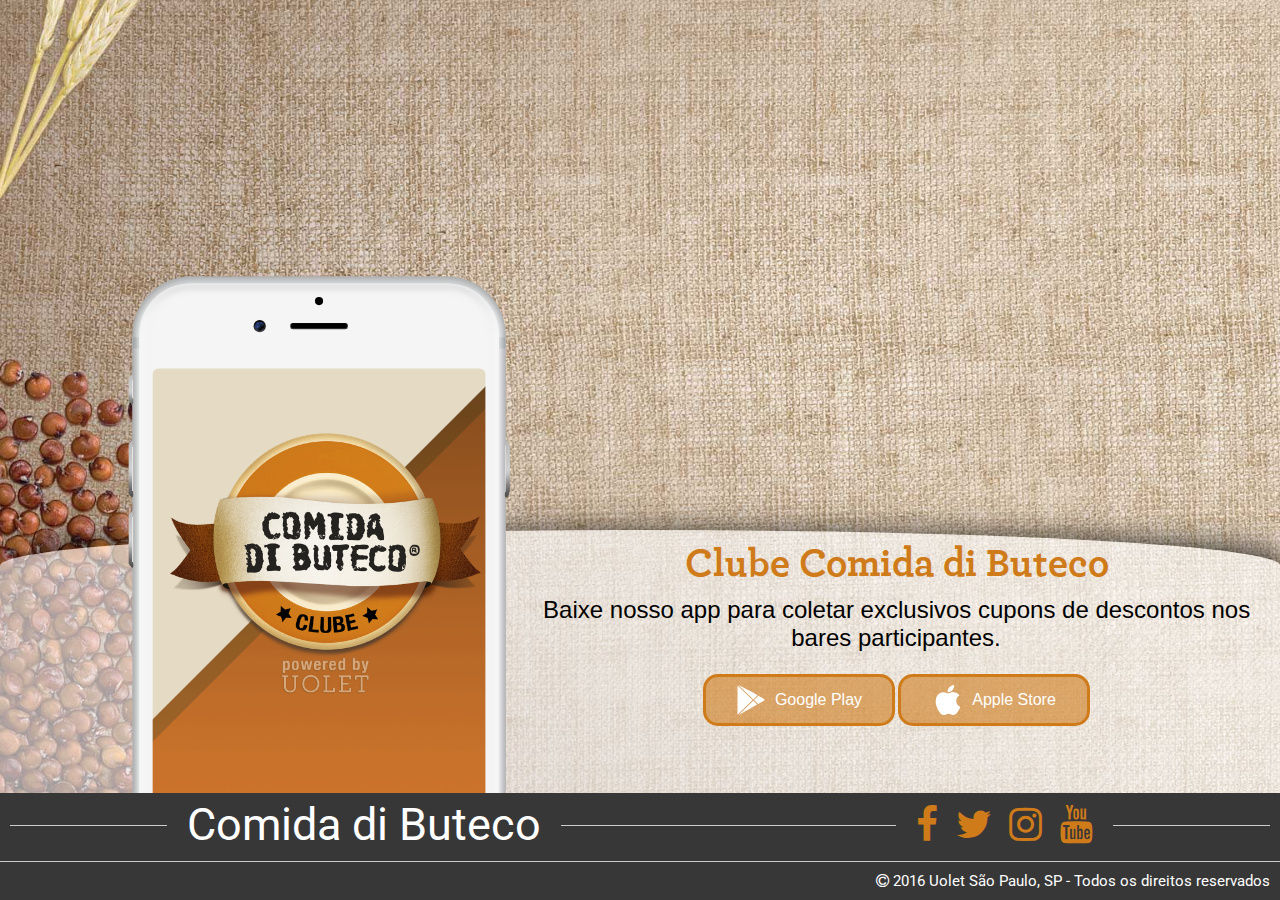
<file: index.html>
<!DOCTYPE html>
<html lang="pt-br">

<head>
    <meta charset="UTF-8">
    <meta name="viewport" content="width=device-width, user-scalable=no">
    <meta name="keywords" content="Clube Comida di Buteco">
    <meta name="description" content="Clube Comida di Buteco">
    <meta name="author" content="CdB">
    <meta name="theme-color" content="#EB7F00" />
    <title>Clube Comida di Buteco</title>
    <link rel="stylesheet" href="css/style.css">
    <link href="https://fonts.googleapis.com/css?family=Roboto" rel="stylesheet">
    <link href="https://fonts.googleapis.com/css?family=Roboto" rel="stylesheet">
    <link rel="stylesheet" href="https://maxcdn.bootstrapcdn.com/font-awesome/4.4.0/css/font-awesome.min.css">
</head>

<body>

    <div class="bg"></div>
    <div class="text-bg">
    <header>
        <h1>Clube Comida di Buteco</h1>
        <h2>Baixe nosso app para coletar exclusivos cupons de descontos nos bares participantes.</h2>
    </header>
    <section class="download">
        <a class="btn-download btn-download--android" href="https://play.google.com/store/apps/details?id=com.uolet.cdb&hl=en">
            <svg xmlns="http://www.w3.org/2000/svg" width="30" height="30" viewbox="0 0 505.499 505.499"><path d="M471.497 234.466l-92.082-53.135-75.733 73.208 69.215 66.907 98.6-56.91c5.43-3.133 8.677-8.756 8.677-15.03 0-6.275-3.245-11.898-8.677-15.04zM363.785 172.3l-101.332-58.497L40.375 0l250.828 242.47M44.063 505.5l218.77-120.512 94.435-54.515-66.065-63.87M25.56 9.815l-.236 489.67L278.72 254.534"/></svg>            Google Play
        </a>
        <a class="btn-download btn-download--ios" href="https://itunes.apple.com/us/app/uolet/id722402387">
            <svg xmlns="http://www.w3.org/2000/svg" width="30" height="30" viewbox="0 0 305 305"><path d="M40.738 112.12c-25.785 44.744-9.393 112.647 19.12 153.82C74.093 286.522 88.503 305 108.24 305c.373 0 .746-.007 1.128-.022 9.273-.37 15.974-3.225 22.453-5.984 7.273-3.1 14.796-6.305 26.596-6.305 11.226 0 18.39 3.1 25.318 6.098 6.828 2.954 13.86 6.01 24.253 5.815 22.232-.414 35.882-20.352 47.925-37.94 12.567-18.366 18.87-36.197 20.998-43.01l.086-.272c.405-1.21-.167-2.532-1.328-3.065-.032-.015-.15-.064-.183-.078-3.915-1.6-38.257-16.836-38.618-58.36-.335-33.736 25.763-51.6 30.997-54.84l.244-.15c.567-.366.962-.945 1.096-1.607.134-.66-.006-1.35-.386-1.905-18.014-26.362-45.624-30.335-56.74-30.813-1.613-.16-3.278-.242-4.95-.242-13.056 0-25.563 4.93-35.61 8.893-6.937 2.735-12.928 5.097-17.06 5.097-4.643 0-10.668-2.39-17.645-5.16-9.33-3.702-19.905-7.898-31.1-7.898-.267 0-.53.003-.79.008-26.03.383-50.625 15.275-64.185 38.86z"/><path d="M212.1.002c-15.762.642-34.67 10.345-45.973 23.583-9.605 11.127-18.988 29.68-16.516 48.38.156 1.17 1.108 2.072 2.285 2.163 1.064.083 2.15.125 3.232.126 15.413 0 32.04-8.527 43.395-22.257 11.95-14.498 17.994-33.104 16.166-49.77C214.544.92 213.395-.05 212.1.002z"/></svg>            Apple Store
        </a>
    </section>
    </div>
    <div class="mobile">
</div>

<footer class="flex-rw">



  <section class="footer-social-section flex-rw">
      <span class="footer-social-overlap footer-social-connect">
      Comida di Buteco
      </span>
      <span class="footer-social-overlap footer-social-icons-wrapper">
      <a href="https://www.facebook.com/comidadibuteco" class="generic-anchor" target="_blank" title="Facebook" itemprop="significantLink"><i class="fa fa-facebook"></i></a>
      <a href="https://twitter.com/_comidadibuteco" class="generic-anchor" target="_blank" title="Twitter" itemprop="significantLink"><i class="fa fa-twitter"></i></a>
      <a href="https://www.instagram.com/_comidadibuteco/" class="generic-anchor" target="_blank" title="Instagram" itemprop="significantLink"><i class="fa fa-instagram"></i></a>
      <a href="https://www.youtube.com/user/canaldocomida" class="generic-anchor" target="_blank" title="Youtube" itemprop="significantLink"><i class="fa fa-youtube"></i></a>
      </span>
  </section>
  <section class="footer-bottom-section flex-rw">
<div class="footer-bottom-wrapper">
<i class="fa fa-copyright" role="copyright">

</i> 2016 Uolet <address class="footer-address" role="company address">São Paulo, SP</address><span class="footer-bottom-rights"> - Todos os direitos reservados</span>
    </div>
  </section>
</footer>

</body>

</html>
</file>
<file: css/style.css>
/*** Fontes Uolet ***/

@font-face {
    font-family: "ArcherPro";
    src: url("../font/ArcherPro-XLight.otf");
    font-weight: 100;
}

@font-face {
    font-family: "ArcherPro";
    src: url("../font/ArcherPro-Book.otf");
    font-weight: 300;
}

@font-face {
    font-family: "ArcherPro";
    src: url("../font/ArcherPro-Medium.otf");
    font-weight: 500;
}

@font-face {
    font-family: "ArcherPro";
    src: url("../font/ArcherPro-Semibold.otf");
    font-weight: 700;
}

@font-face {
    font-family: "ArcherPro";
    src: url("../font/ArcherPro-Bold.otf");
    font-weight: 900;
}

*,
html,
body {
    margin: 0;
    padding: 0;
}

body {
    font-family: 'Roboto', sans-serif;
    font-size: 1.8vh;
}

header {
    position: relative;
    padding-top: 10px;
    width: 60%;
    margin-left: 20%;
}

header h1 {
    margin-bottom: .5rem;
    font-size: 2rem;
    font-family: "ArcherPro", Arial, sans-serif;
    font-weight: 800;
    color: #CF7B1A;
}

header h2 {
    margin-bottom: 3rem;
}

header h2,
header h3 {
    color: #000;
    font-weight: normal;
}

.bg {
    content: '';
    width: 100%;
    height: 100%;
    display: block;
    position: absolute;
    top: 0;
    left: 0;
    z-index: -1;
    background: url(../img/bg.svg);
    background-size: cover;
}

.btn-download {
    color: #fff;
    text-decoration: none;
    display: flex;
    padding: 0.5em;
    justify-content: center;
    align-items: center;
    width: 100%;
    box-sizing: border-box;
    -webkit-user-select: all;
    -moz-user-select: all;
    -ms-user-select: all;
    user-select: all;
    border-radius: 15px;
    border: 3px solid #CF7B1A;
}

.btn-download--ios {
    background-color: rgba(207, 123, 26, 0.6);
}

.btn-download--android {
    background-color: rgba(207, 123, 26, 0.6);
    margin-bottom: 1rem;
}

.btn-download svg {
    fill: #fff;
    margin-right: .5rem;
}

.download {
    position: absolute;
    margin-top: -3em !important;
    width: 100%;
    margin-left: 0em;
    z-index: 9999999909999999;
}

.text-bg {
    -webkit-box-sizing: content-box;
    -moz-box-sizing: content-box;
    box-sizing: content-box;
    width: 100%;
    height: 100%;
    bottom: 0;
    position: absolute;
    border: none;
    -webkit-border-radius: 52% 52% 0 0 / 10%;
    border-radius: 52% 52% 0 0 / 10%;
    font: normal 100%/normal Arial, Helvetica, sans-serif;
    color: white;
    text-align: center;
    text-indent: 0.1em;
    background: rgba(255, 255, 255, 0.6);
    -webkit-box-shadow: 14px -9px 31px -11px rgba(0, 0, 0, 0.75);
    -moz-box-shadow: 14px -9px 31px -11px rgba(0, 0, 0, 0.75);
    box-shadow: 14px -9px 31px -11px rgba(0, 0, 0, 0.75);
}

.text-bg::before {
    -webkit-box-sizing: content-box;
    -moz-box-sizing: content-box;
    box-sizing: content-box;
    position: absolute;
    content: "";
    top: 10%;
    right: 0;
    bottom: 40px;
    left: 0;
    border: none;
    -webkit-border-radius: 5% 5% 0 0 / 50%;
    border-radius: 5% 5% 0 0 / 50%;
    font: normal 100%/normal Arial, Helvetica, sans-serif;
    color: rgba(0, 0, 0, 1);
    text-shadow: none;
}

.mobile {
    content: '';
    width: 100%;
    height: 100%;
    display: block;
    position: absolute;
    top: 0;
    background: url(../img/mobilephone.svg);
    background-repeat: no-repeat;
    background-size: 110% 110%;
    background-position: 50% -390%;
}


/*** Mobile Landscape ***/

@media (max-width: 969px) and (orientation: landscape) {
    body {
        font-size: 2.5vw;
    }
    header {
        margin-top: 1.0em;
    }
    header h1 {
        margin-bottom: 0;
    }
    header h2 {
        font-size: 2.5vw;
    }
    .bg::before {
        background-position: 0 -7rem;
    }
    .download {
        margin-top: 2em !important;
        margin-bottom: 0;
    }
}


/*** Desktop ***/

@media (min-width: 970px) {
    body {
        font-size: 1vw;
    }
    .bg::before {
        width: 100px;
        height: 82px;
        background: url(../img/bg.svg);
        background-size: cover;
    }
    header {
        font-size: 1rem;
        margin-left: 40%;
    }
    header h1 {
        font-size: 2.5rem;
    }
    .download {
        text-align: center;
        padding-left: 40em;
        margin-top: -2em !important;
        width: 100%;
    }
    .download .btn-download {
        font-size: 1rem;
        display: inline-flex;
        width: 25%;
    }
    .mobile {
        left: -25em;
        background-position: 50% -190%;
    }
    .text-bg {
        height: 370px;
        bottom: 0;
    }
}


/*** FOOTER ***/

* {
    box-sizing: border-box;
}

ul {
    list-style: none;
}

a {
    text-decoration: none;
    cursor: pointer;
}

.generic-anchor {
    color: #CF7B1A;
}

.generic-anchor:visited {
    color: #CF7B1A;
}

.generic-anchor:hover {
    color: #ccc;
}

.flex-rw {
    display: -webkit-box;
    display: -ms-flexbox;
    display: flex;
    -ms-flex-flow: row wrap;
    flex-flow: row wrap;
}

main {
    -webkit-box-flex: 1;
    -ms-flex: 1 1 auto;
    flex: 1 1 auto;
    display: -webkit-box;
    display: -ms-flexbox;
    display: flex;
    -webkit-box-align: center;
    -ms-flex-align: center;
    align-items: center;
    -webkit-box-pack: center;
    -ms-flex-pack: center;
    justify-content: center;
    font: 0.5vh "Roboto", sans-serif;
    color: #9b9b9b;
    line-height: 1;
}

footer {
    position: absolute;
    background: #373737;
    bottom: 0;
    width: 100%;
    z-index: 20;
}

.footer-list-top {
    width: 33.333%;
}

.footer-list-top>li {
    text-align: center;
    padding-bottom: 10px;
}

.footer-list-header {
    padding: 10px 0 5px 0;
    color: #fff;
    font: 2.3vw "Roboto", sans-serif;
}

.footer-list-anchor {
    font: 1.3em "Roboto", sans-serif;
}

.footer-social-section {
    width: 100%;
    -webkit-box-align: center;
    -ms-flex-align: center;
    align-items: center;
    -ms-flex-pack: distribute;
    justify-content: space-around;
    position: relative;
    margin-top: 5px;
}

.footer-social-section::after {
    content: "";
    position: absolute;
    z-index: 1;
    top: 50%;
    left: 10px;
    border-top: 1px solid #ccc;
    width: calc(100% - 20px);
}

.footer-social-overlap {
    position: relative;
    z-index: 2;
    background: #373737;
    padding: 0 20px;
}

.footer-social-connect {
    display: -webkit-box;
    display: -ms-flexbox;
    display: flex;
    -webkit-box-align: center;
    -ms-flex-align: center;
    align-items: center;
    font: 3.5em "Roboto", sans-serif;
    color: #fff;
}

.footer-social-small {
    font-size: 0.6em;
    padding: 0px 20px;
}

.footer-social-overlap>a {
    font-size: 3em;
}

.footer-social-overlap>a:not(:first-child) {
    margin-left: 0.38em;
}

.footer-bottom-section {
    width: 100%;
    padding: 10px;
    border-top: 1px solid #ccc;
    margin-top: 10px;
}

.footer-bottom-section>div:first-child {
    margin-left: auto;
}

.footer-bottom-wrapper {
    font-size: 1.2em;
    color: #fff;
}

.footer-address {
    display: inline;
    font-style: normal;
}

@media only screen and (max-width: 768px) {
    .footer-list-header {
        font-size: 2em;
    }
    .footer-list-anchor {
        font-size: 1.1em;
    }
    .footer-social-connect {
        font-size: 2.5em;
    }
    .footer-social-overlap>a {
        font-size: 2.24em;
    }
    .footer-bottom-wrapper {
        font-size: 1.3em;
    }
    footer {
        position: relative;
        margin-top: 90vh;
    }
}

@media only screen and (max-width: 568px) {
    main {
        font-size: 5em;
    }
    .footer-list-top {
        width: 100%;
    }
    .footer-list-header {
        font-size: 3em;
    }
    .footer-list-anchor {
        font-size: 1.5em;
    }
    .footer-social-section {
        -webkit-box-pack: center;
        -ms-flex-pack: center;
        justify-content: center;
    }
    .footer-social-section::after {
        top: 25%;
    }
    .footer-social-connect {
        margin-bottom: 10px;
        padding: 0 10px;
    }
    .footer-social-overlap {
        display: -webkit-box;
        display: -ms-flexbox;
        display: flex;
        -webkit-box-pack: center;
        -ms-flex-pack: center;
        justify-content: center;
    }
    .footer-social-icons-wrapper {
        width: 100%;
        padding: 0;
    }
    .footer-social-overlap>a:not(:first-child) {
        margin-left: 20px;
    }
    .footer-bottom-section {
        padding: 0 5px 10px 5px;
    }
    .footer-bottom-wrapper {
        text-align: center;
        width: 100%;
        margin-top: 10px;
    }
    footer {
        position: relative;
        margin-top: 90vh;
    }
}

@media only screen and (max-width: 480px) {
    .footer-social-overlap>a {
        margin: auto;
    }
    .footer-social-overlap>a:not(:first-child) {
        margin-left: 0;
    }
    .footer-bottom-rights {
        display: block;
    }
    footer {
        position: relative;
        margin-top: 90vh;
    }
}

@media only screen and (max-width: 320px) {
    footer {
        position: relative;
        margin-top: 90vh;
    }
    .footer-list-header {
        font-size: 2.2em;
    }
    .footer-list-anchor {
        font-size: 1.2em;
    }
    .footer-social-connect {
        font-size: 2.4em;
    }
    .footer-social-overlap>a {
        font-size: 2.24em;
    }
    .footer-bottom-wrapper {
        font-size: 1.3em;
    }
}

@media only screen and (max-height: 568px) {
    .mobile {
        background-size: 70% 70%;
        background-position: 50% 190%;
    }
}

@media only screen and (orientation:landscape) and (max-width: 970px) {
   .mobile{
     display: none;
   }
}
</file>
